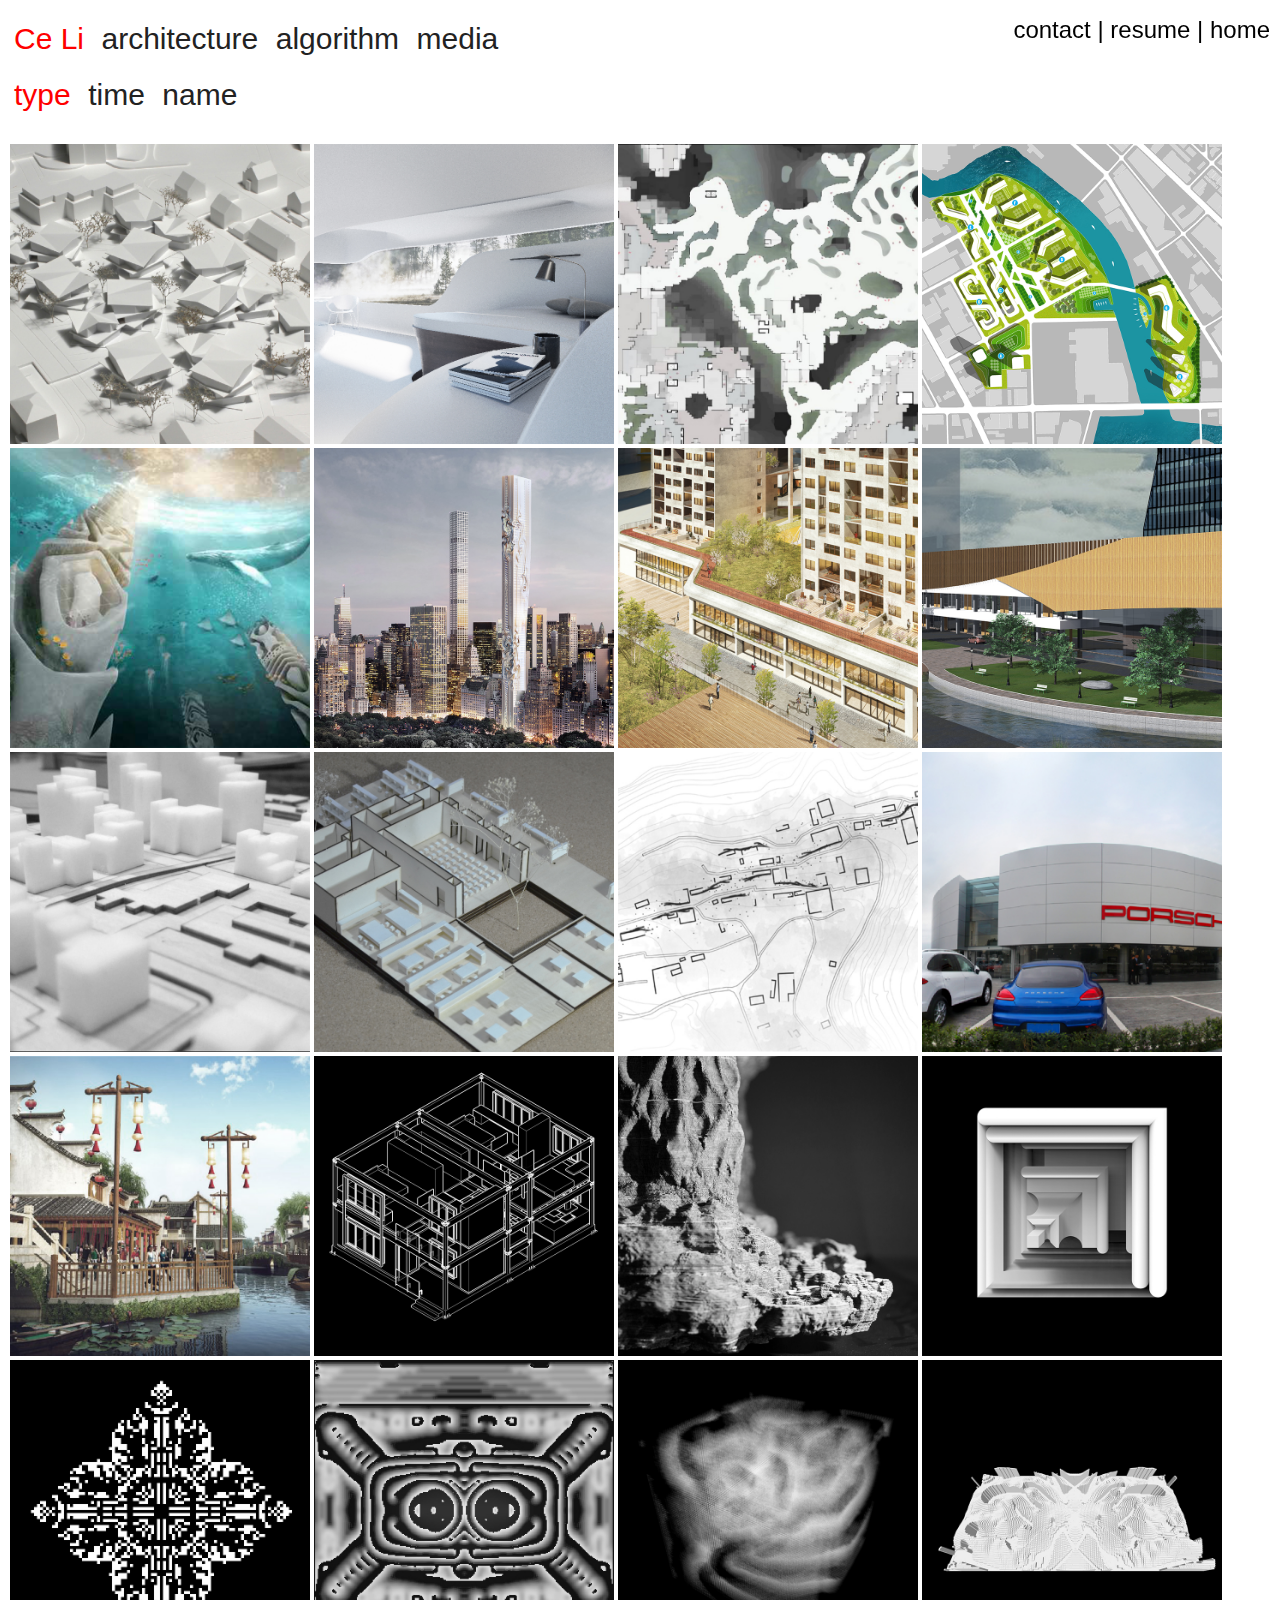
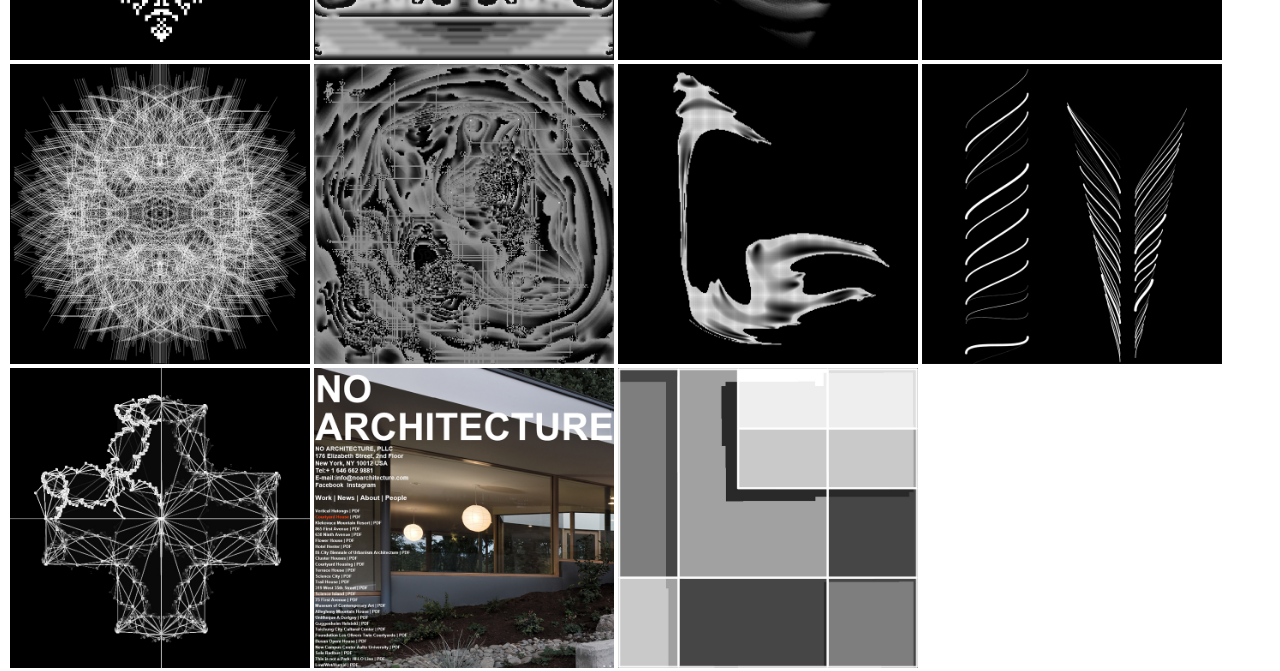
<file: index.html>
<!DOCTYPE html PUBLIC "-//W3C//DTD XHTML 1.0 Strict//EN" "http://www.w3.org/TR/xhtml1/DTD/xhtml1-strict.dtd">
<html xmlns="http://www.w3.org/1999/xhtml">
<head>
    <title>Ce Li</title>
	<meta charset="UTF-8">
	<link rel="stylesheet" type="text/css" href="css/indexstyle2.css">
	<script src="./jquery.js"></script>

	
	<style type="text/css">
	body{
	font-family: DengXian, Calibri, HelveticaLTStd-Roman, Helvetica, Arial, sans-serif;
	font-size: 1em;
	line-height: 1.1em;
	}
		a:link { color: #000000; }
		a:visited { color: #000000; }
		a:hover { color: #FF3A05; }
		a:active { color: #000000; }
		a { text-decoration: none; }
		.hand { cursor:pointer; }
		img{opacity:1;
		transition: opacity .4s;
		-moz-transition: opacity .4s; /* Firefox 4 */
        -webkit-transition: opacity .4s; /* Safari and Chrome */
        -o-transition: opacity .4s; /* Opera */
		}
		img:hover{opacity:0.2;}
	</style>
	
</head>
<body>
<div id="header"><a href="#contact-content" id="contact">contact</a><span> | </span><a href="./project/resume.pdf" id="resume" target="_blank">resume</a><span> | </span><a href=" ">home</a></div>
<h1 id="myname"></h1>

<div id="catalogue">


<div id="filters" class="button-group">  
  <button class="button is-checked" data-filter="*">Ce Li</button>
  <button class="button" data-filter=".architecture">architecture</button>
  <button class="button" data-filter=".algorithm">algorithm</button>
  <button class="button" data-filter=".media">media</button>
</div>

<div id="sorts" class="button-group">  
  <button class="button is-checked" data-sort-by="type">type</button>
  <button class="button" data-sort-by="time">time</button>
  <button class="button" data-sort-by="name">name</button>
</div>
</div>
<div class="grid">

  <div class="element-item architecture " data-category="architecture">
    <h3 class="name">Sonnenterrasse</h3>
	<p class="size">Architectural Design</p>
    <p class="type">Professional</p>
    <p class="time">2017</p>
    <img class="list-img" src="./project/arch/sonnenterrasse0.jpg"></img>
    </div>
	
  <div class="element-item architecture " data-category="architecture">
    <h3 class="name">Continous House</h3>
	<p class="size">Architectural Design</p>
    <p class="type">Academic</p>
    <p class="time">2017</p>
    <img class="list-img" src="./project/arch/robert0.jpg"></img>
    </div>

  <div class="element-item architecture " data-category="architecture">
    <h3 class="name">Raster Poche</h3>
	<p class="size">Computational Design</p>
    <p class="type">Academic</p>
    <p class="time">2017</p>
    <img class="list-img" src="./project/arch/athens0.jpg"></img>
    </div>
  
    <div class="element-item architecture" data-category="architecture">
    <h3 class="name">R.O.S.E</h3>
	<p class="size">Urban Design</p>
    <p class="type">Competition</p>
    <p class="time">2017</p>
    <img class="list-img" src="./project/arch/uli0.jpg"></img>
  </div>
  
    <div class="element-item architecture " data-category="architecture">
    <h3 class="name">Atlantis</h3>
	<p class="size">Computational Design</p>
    <p class="type">Competition</p>
    <p class="time">2017</p>
    <img class="list-img" src="./project/arch/atlantis0.jpg"></img>
  </div>
  
    <div class="element-item architecture " data-category="architecture">
    <h3 class="name">Plouto</h3>
	<p class="size">Skyscraper Design</p>
    <p class="type">Academic</p>
    <p class="time">2016</p>
    <img class="list-img" src="./project/arch/ny0.jpg"></img>
  </div>
  
    <div class="element-item architecture " data-category="architecture">
    <h3 class="name">Cloud City</h3>
	<p class="size">Residential Area Design</p>
    <p class="type">Academic</p>
    <p class="time">2015</p>
    <img class="list-img" src="./project/arch/cloud0.jpg"></img>
  </div>
  
    <div class="element-item architecture " data-category="architecture">
    <h3 class="name">Arc Hotel</h3>
	<p class="size">Hotel Design</p>
    <p class="type">Academic</p>
    <p class="time">2014</p>
    <img class="list-img" src="./project/arch/hotel0.jpg"></img>
  </div>
  
    <div class="element-item architecture " data-category="architecture">
    <h3 class="name">Wind City</h3>
	<p class="size">Computational Design</p>
    <p class="type">Academic</p>
    <p class="time">2016</p>
    <img class="list-img" src="./project/arch/wind0.jpg"></img>
  </div>

  
    <div class="element-item architecture " data-category="architecture">
    <h3 class="name">Center of Creator</h3>
	<p class="size">Student Center Design</p>
    <p class="type">Academic</p>
    <p class="time">2014</p>
    <img class="list-img" src="./project/arch/shatang0.jpg"></img>
  </div>
  
    <div class="element-item architecture " data-category="architecture">
    <h3 class="name">Death&amp;Rebirth</h3>
	<p class="size">Landscape Design</p>
    <p class="type">Competition</p>
    <p class="time">2016</p>
    <img class="list-img" src="./project/arch/liushui0.jpg"></img>
  </div>
  
    <div class="element-item architecture " data-category="architecture">
    <h3 class="name">Porsche Center</h3>
	<p class="size">Construction Drawing</p>
    <p class="type">Professional</p>
    <p class="time">2016</p>
    <img class="list-img" src="./project/arch/porsche0.jpg"></img>
  </div>
  
    <div class="element-item architecture " data-category="architecture">
    <h3 class="name">Yunhe Renjia</h3>
	<p class="size">Construction Drawing</p>
    <p class="type">Professional</p>
    <p class="time">2016</p>
    <img class="list-img" src="./project/arch/yunhe0.jpg"></img>
  </div>
  
    <div class="element-item architecture " data-category="architecture">
    <h3 class="name">Module Housing</h3>
	<p class="size">Tectonic Design</p>
    <p class="type">Academic</p>
    <p class="time">2016</p>
    <img class="list-img" src="./project/arch/graduate0.jpg"></img>
  </div>
  
    <div class="element-item algorithm " data-category="architecture">
    <h3 class="name">Simple Complexity</h3>
	<p class="size">Fabrication</p>
    <p class="type">Academic</p>
    <p class="time">2015</p>
    <img class="list-img" src="./project/code/subdivision0.jpg"></img>
  </div>
  
    <div class="element-item algorithm " data-category="architecture">
    <h3 class="name">Sacred Dimension</h3>
	<p class="size">Fabrication</p>
    <p class="type">Academic</p>
    <p class="time">2017</p>
    <img class="list-img" src="./project/code/difab0.jpg"></img>
  </div>
  
    <div class="element-item algorithm " data-category="architecture">
    <h3 class="name">Basic CA</h3>
	<p class="size">Application</p>
    <p class="type">Academic</p>
    <p class="time">2016</p>
    <img class="list-img" src="./project/code/ca0.jpg"></img>
  </div>
  
    <div class="element-item algorithm " data-category="architecture">
    <h3 class="name">Alien</h3>
	<p class="size">Application</p>
    <p class="type">Academic</p>
    <p class="time">2017</p>
    <img class="list-img" src="./project/code/redi0.jpg"></img>
  </div>
  
    <div class="element-item algorithm " data-category="architecture">
    <h3 class="name">Cloud</h3>
	<p class="size">Application</p>
    <p class="type">Academic</p>
    <p class="time">2015</p>
    <img class="list-img" src="./project/code/cloud0.jpg"></img>
  </div>
  
    <div class="element-item algorithm " data-category="architecture">
    <h3 class="name">Wave</h3>
	<p class="size">Application</p>
    <p class="type">Academic</p>
    <p class="time">2015</p>
    <img class="list-img" src="./project/code/wave0.jpg"></img>
  </div>
  
    <div class="element-item algorithm " data-category="architecture">
    <h3 class="name">Tree Eye</h3>
	<p class="size">Application</p>
    <p class="type">Academic</p>
    <p class="time">2014</p>
    <img class="list-img" src="./project/code/l-system0.jpg"></img>
  </div>
  
    <div class="element-item algorithm " data-category="architecture">
    <h3 class="name">Chimera</h3>
	<p class="size">Application</p>
    <p class="type">Academic</p>
    <p class="time">2014</p>
    <img class="list-img" src="./project/code/chimera0.jpg"></img>
  </div>
  
  
    <div class="element-item algorithm " data-category="architecture">
    <h3 class="name">Free Mandebrot</h3>
	<p class="size">Application</p>
    <p class="type">Academic</p>
    <p class="time">2017</p>
    <img class="list-img" src="./project/code/mande0.jpg"></img>
  </div>
  
    <div class="element-item algorithm " data-category="architecture">
    <h3 class="name">Rhythm Collar</h3>
	<p class="size">Application</p>
    <p class="type">Academic</p>
    <p class="time">2017</p>
    <img class="list-img" src="./project/code/collar0.jpg"></img>
  </div>
  
    <div class="element-item algorithm " data-category="architecture">
    <h3 class="name">Sub-cross</h3>
	<p class="size">Application</p>
    <p class="type">Academic</p>
    <p class="time">2017</p>
    <img class="list-img" src="./project/code/cross0.jpg"></img>
  </div>

    <div class="element-item media " data-category="architecture">
    <h3 class="name">NOA Official Site</h3>
	<p class="size">Web Design</p>
    <p class="type">Professional</p>
	<p class="time">2017</p>
	<a href="http://noarchitecture.com/" class="list-link" target="_blank">
    <img class="list-img" src="./project/media/noa0.jpg"></img></a>
  </div>
  
    <div class="element-item media " data-category="architecture">
    <h3 class="name">Wensi Design</h3>
	<p class="size">Online Platform</p>
    <p class="type">Professional</p>
	<p class="time">2016</p>
	<a href="./project/media/licedesignqr.jpg" class="list-link" target="_blank">
    <img class="list-img" src="./project/media/licedesign0.jpg"></img></a>
  </div>
  
</div>

	<script src="./isotope.pkgd.js"></script>
	<script src="./celiiso.js"></script>
</body>
</html>
</file>
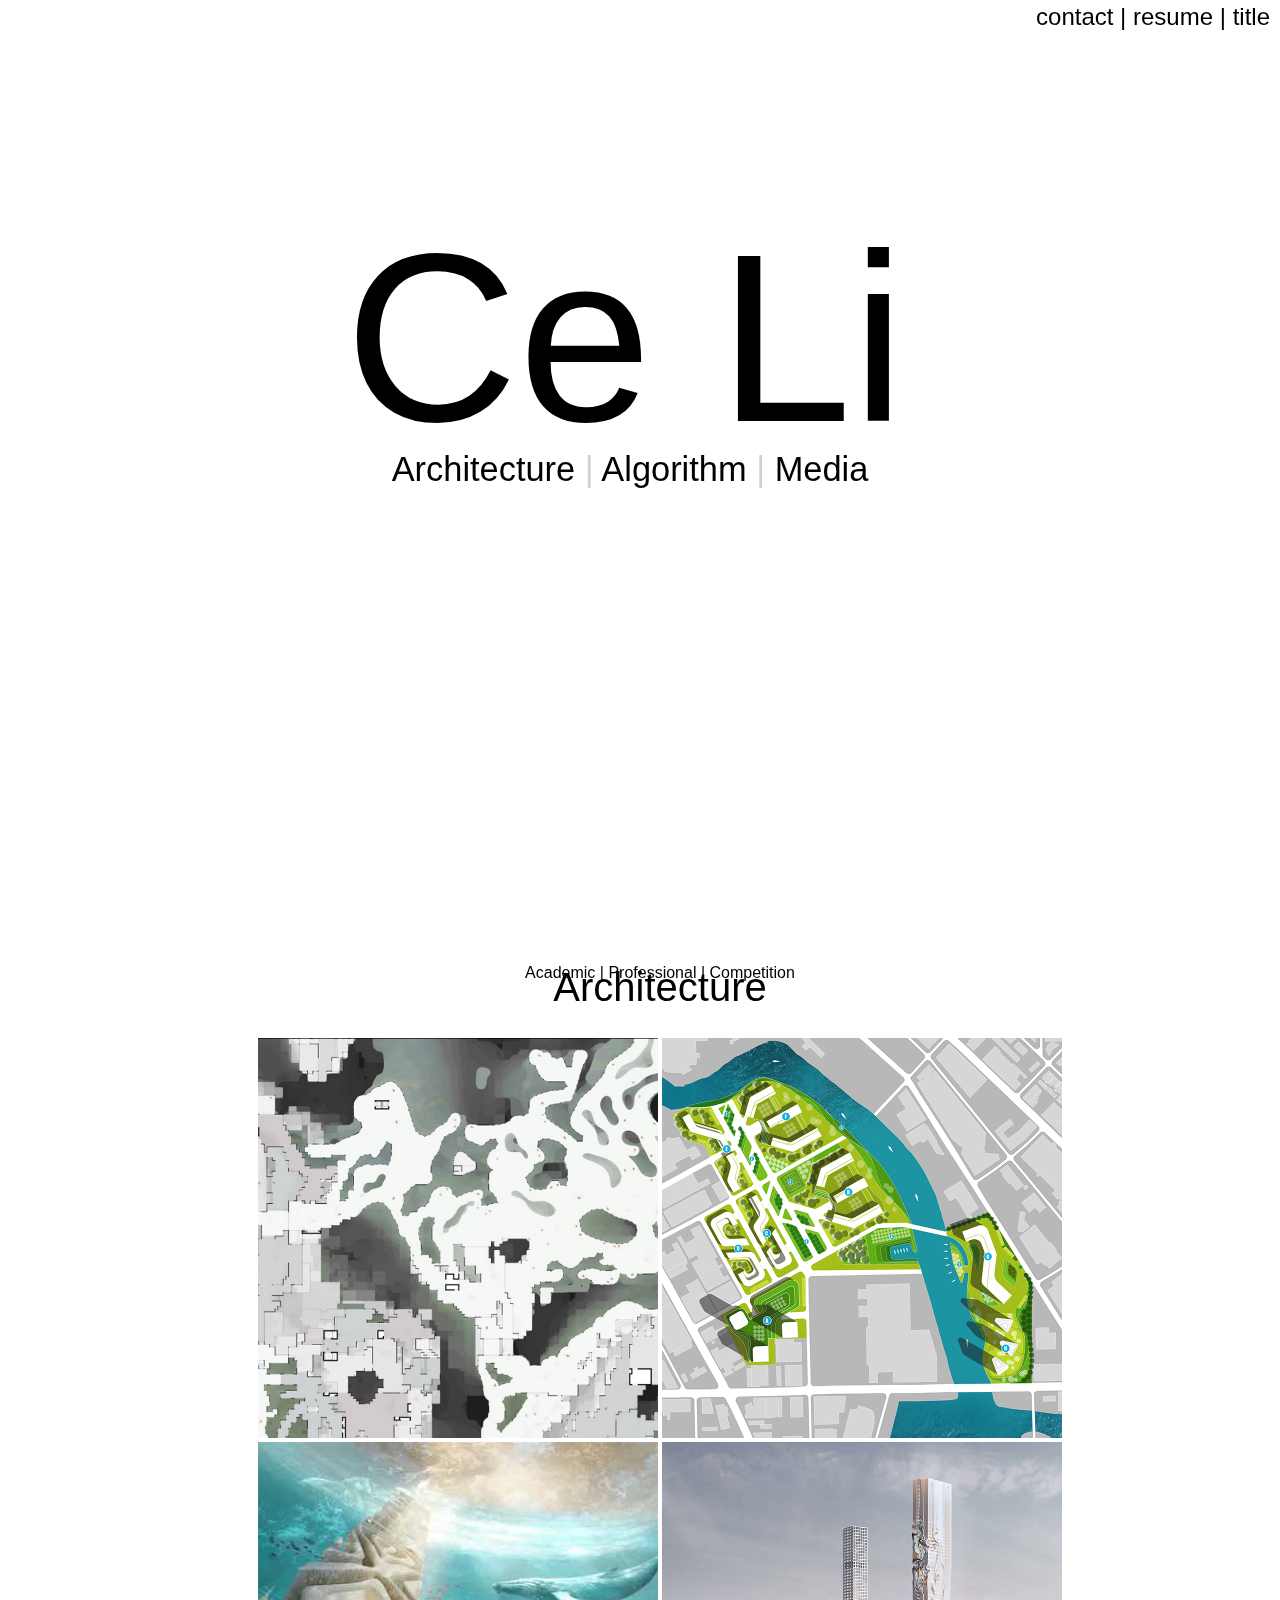
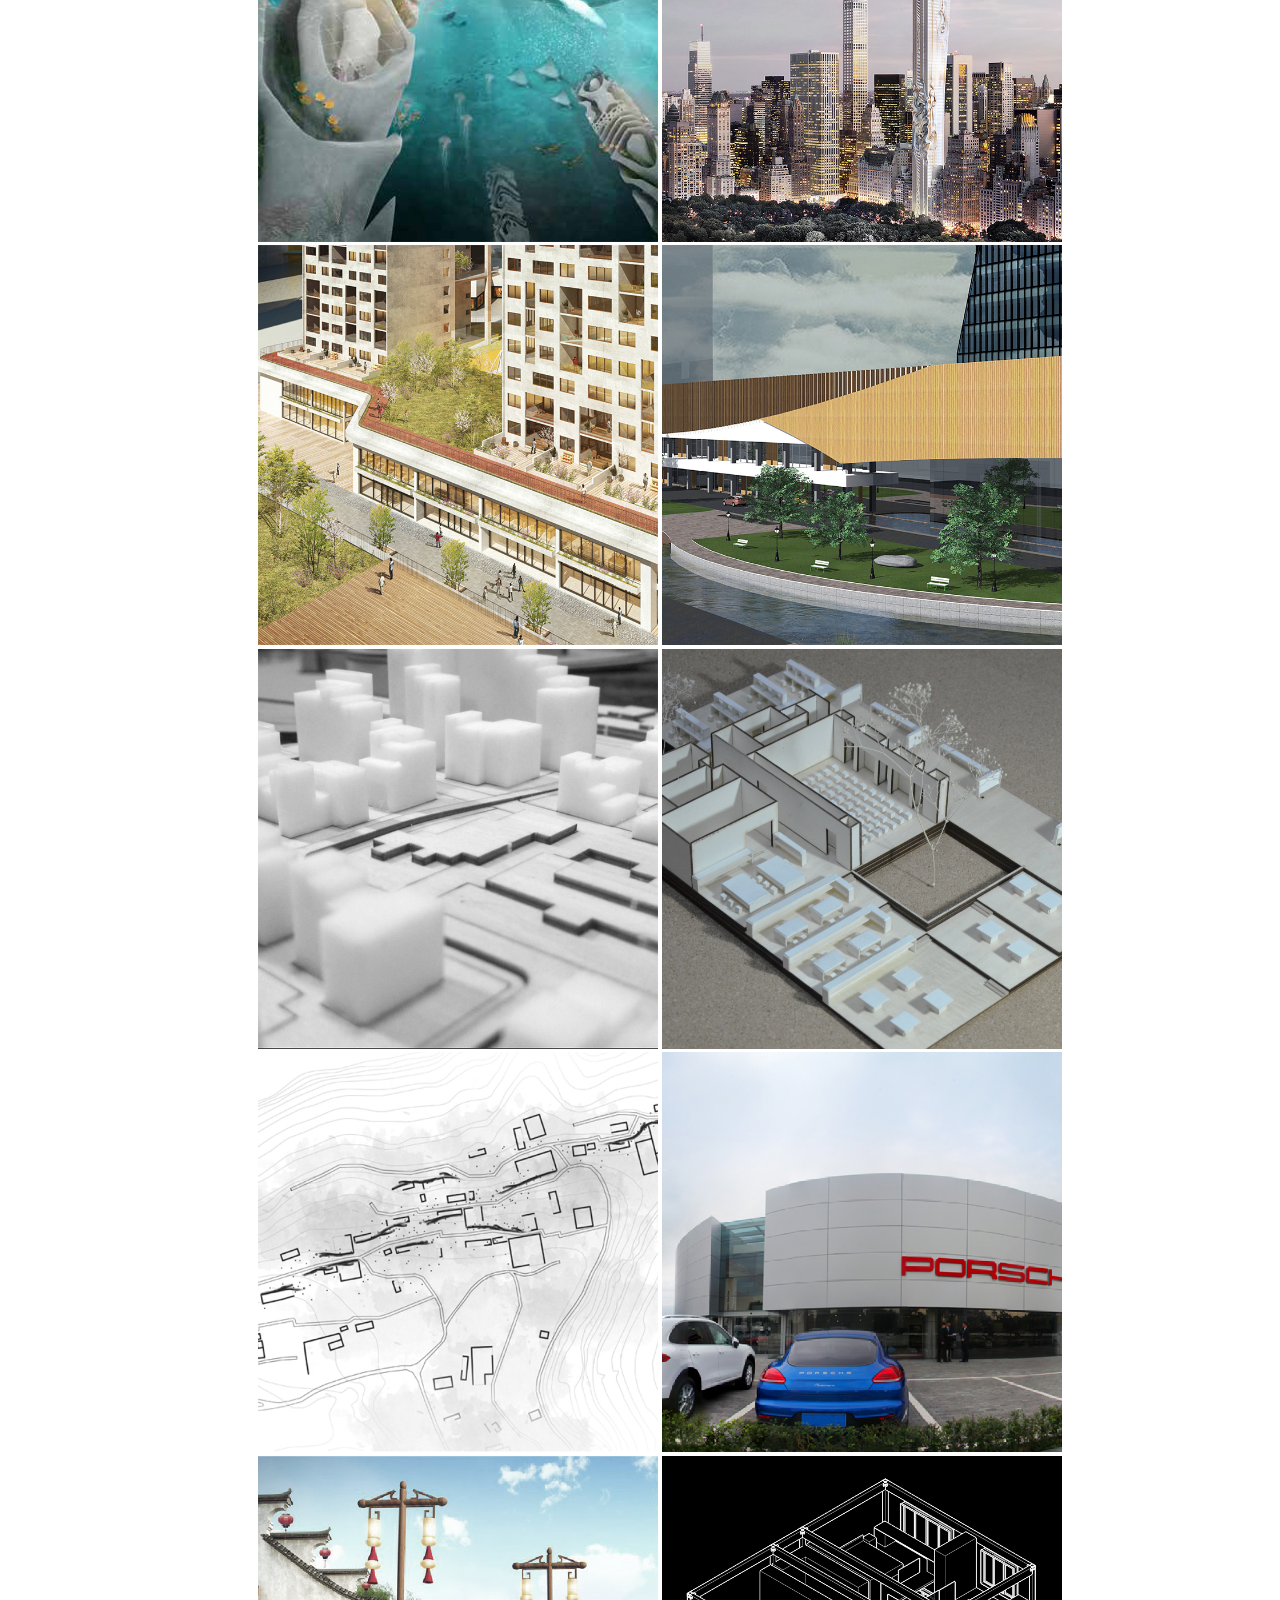
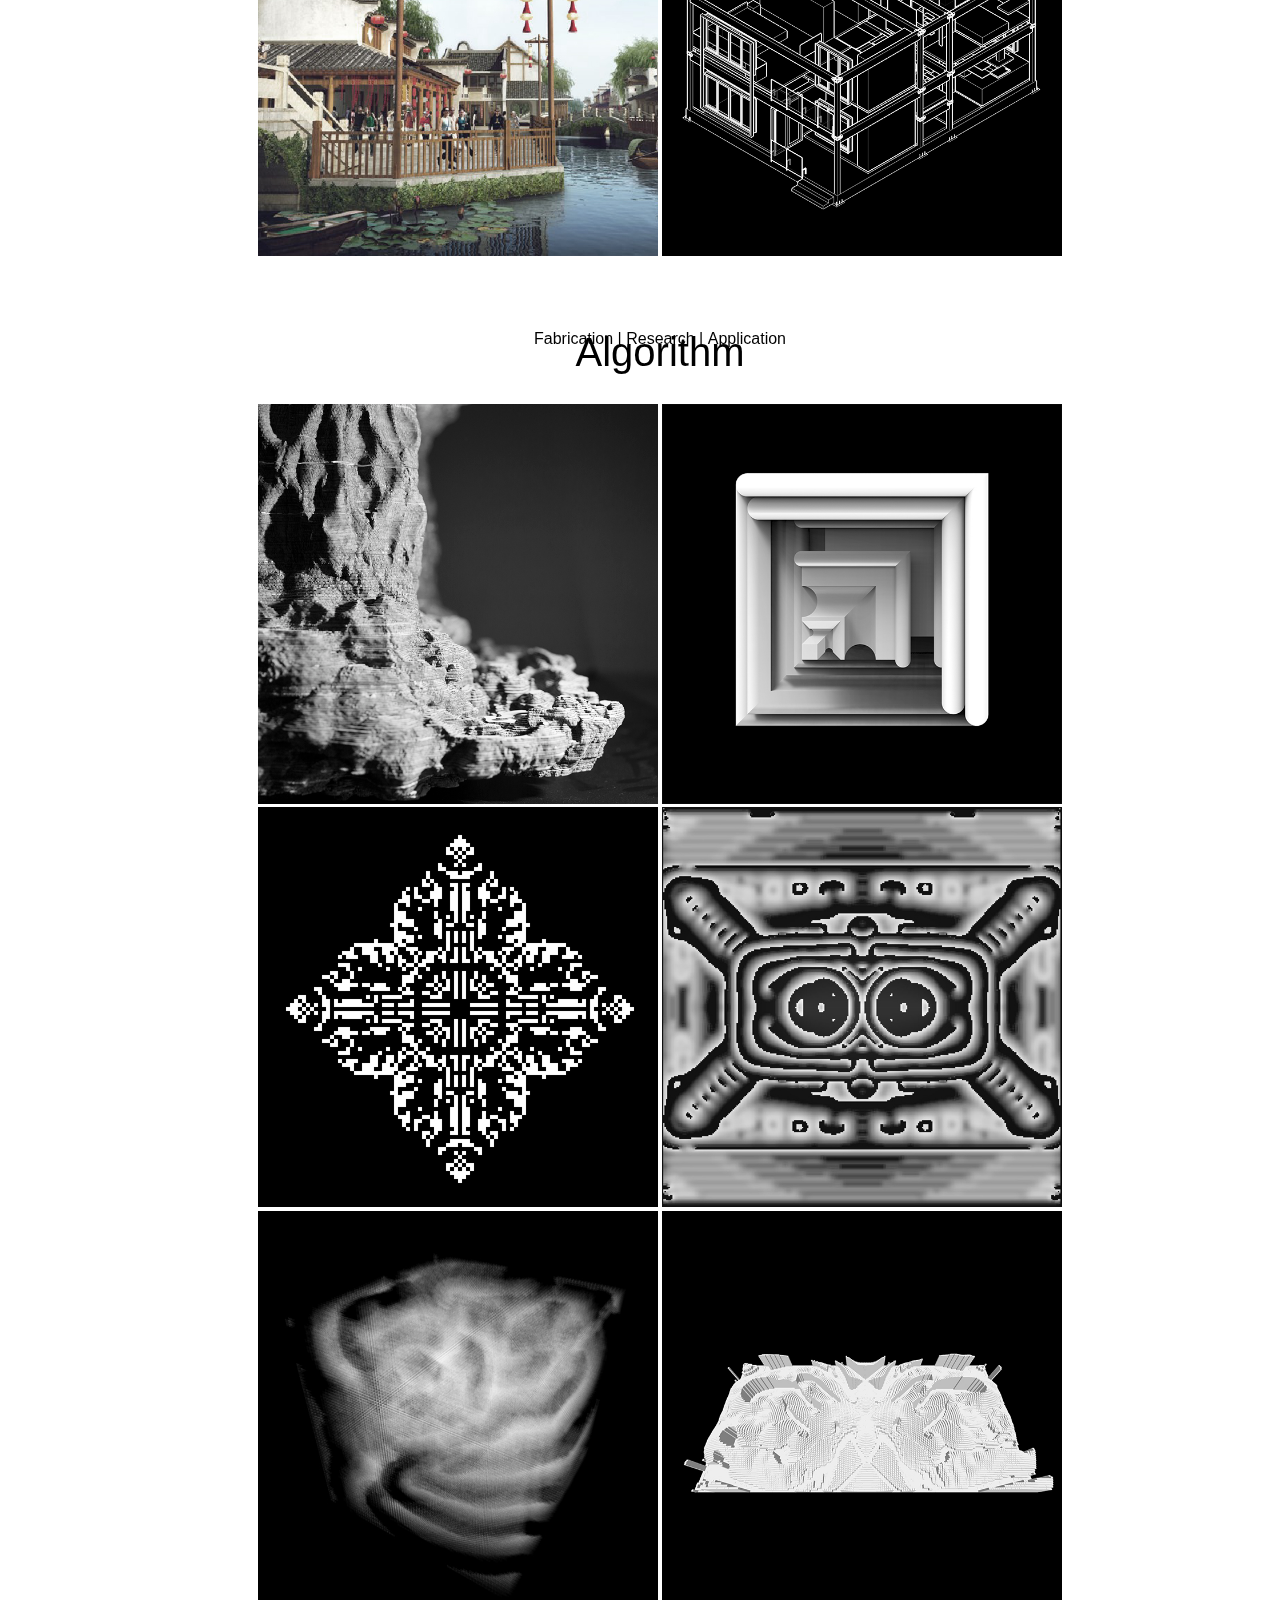
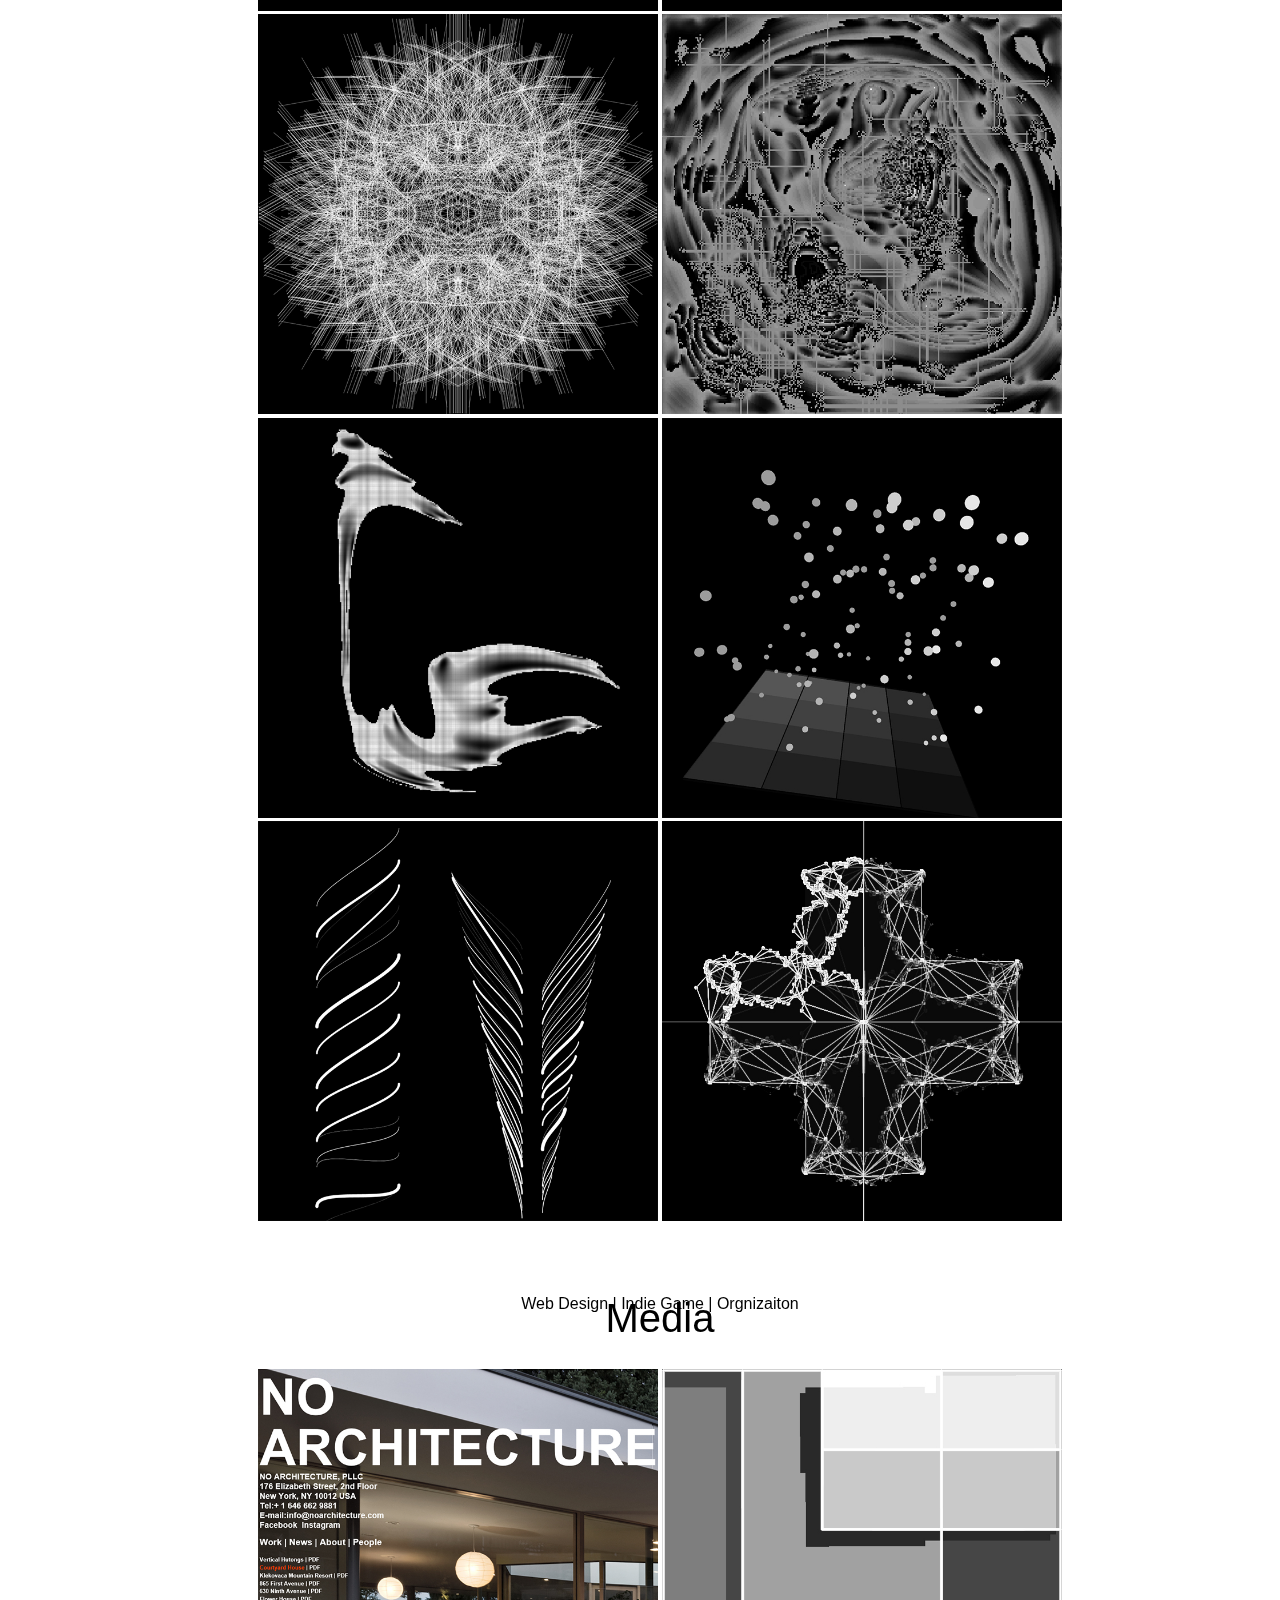
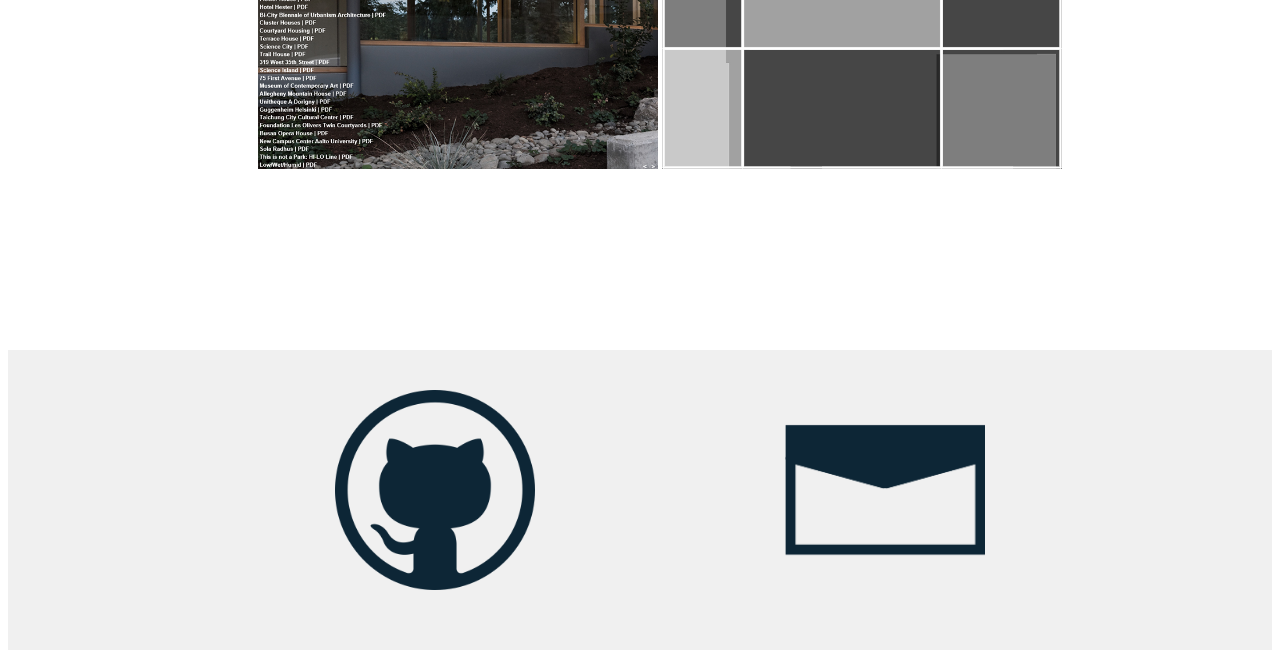
<file: index0.html>
<!DOCTYPE html PUBLIC "-//W3C//DTD XHTML 1.0 Strict//EN" "http://www.w3.org/TR/xhtml1/DTD/xhtml1-strict.dtd">
<html xmlns="http://www.w3.org/1999/xhtml">
<head>
    <title>Ce Li</title>
	<meta charset="UTF-8">
	<link rel="stylesheet" type="text/css" href="css/indexstyle.css">
	<script src="./jquery.js"></script>
	<script src="./jquery.quicksand.js"></script>
	<script src="./jquery.easing.1.3.js"></script>
	<script src="./celi.js"></script>
	
		<style type="text/css">
	body{
	font-family: DengXian, Calibri, HelveticaLTStd-Roman, Helvetica, Arial, sans-serif;
	font-size: 1em;
	line-height: 1.1em;
	}
		a:link { color: #000000; }
		a:visited { color: #000000; }
		a:hover { color: #FF3A05; }
		a:active { color: #000000; }
		a { text-decoration: none; }
		.hand { cursor:pointer; }
		img{opacity:1;
		transition: opacity .4s;
		-moz-transition: opacity .4s; /* Firefox 4 */
        -webkit-transition: opacity .4s; /* Safari and Chrome */
        -o-transition: opacity .4s; /* Opera */
		}
		img:hover{opacity:0.2;}
	</style>
	
</head>
<body>
<div id="header"><a href="#contact-content" id="contact">contact</a><span> | </span><a href="./project/resume.pdf" id="resume" target="_blank">resume</a><span> | </span><a href=" ">title</a></div>


<center>
    
	<div id="yi-header" ><a href=" " id="name">Ce Li</a></div>

	<div id="menus">
	<ul id="yi-menu" >
	<li><a href="#arch-nav" id="arch">Architecture</a> |</li><li><a href="#code-nav" id="code"> Algorithm</a> |</li><li><a href="#media-nav" id="media"> Media </a></li>
	</ul>
	</div>
	
	<div id="intropara">
	<p class="intro" id="name">Welcome to my website!<br/><br/>I'm Ce Li, an architect but also practices in algorithm-aided design and media. You can see descriptions of each role by moving mouse on sub-titles and view projects by simple clicking!</p>
	<p class="intro" id="arch">I am an architect. <br/><br/>Currently, I am studying at UPenn, School of Design in MSD-AAD(former M.Arch2) program. I got my B.Arch degree from Southeast University in China. Experienced various internship both in the US and in China. I am now seeking a more challenging work chance.</p>
	<p class="intro" id="code">I am a programmer. <br/><br/>I am interested in algorithms-aided design. I led several award-winning independent study projects about how to use algorithm to evolve the process of traditional design.</p>
	<p class="intro" id="media">I am a media practitioner. <br/><br/>Using skills learned in TBIM(Time based and interactive media) certificate program at Upenn, I am now leading a design team practices in web design, indie game development and online academic platform.</p>
	</div>
	
	<section class="detail" id="archdetail">
	
	<ul id="arch-nav">
	<br/>
	<li class="detail-title cur" id="archall"><a href=" " onclick="return false">Architecture</a></li>
	<br/>
	<li class="detail-subtitle" id="archac"><a href=" " onclick="return false">Academic</a></li><span> | </span>
	<li class="detail-subtitle" id="archpr"><a href=" " onclick="return false">Professional</a></li><span> | </span>
	<li class="detail-subtitle" id="archco"><a href=" " onclick="return false">Competition</a></li>
	</ul>

	<ul id="arch-content" class="image-grid">
	
	<li class="list-obj archac" id="arch-a"><a href=" " class="list-link">
	<span class="list-des" id="arch-a">Raster Poche<br/>Computational Design<br />Academic<br />2017</span>
	<img class="list-img" src="./project/arch/athens0.jpg" id="arch-a"></a>
	</li>
	<li class="list-obj archco" id="arch-b"><a href=" " class="list-link">
	<span class="list-des" id="arch-b">R.O.S.E<br/>Urban Design<br />Competition<br />2017</span>
	<img class="list-img" src="./project/arch/uli0.jpg" id="arch-b"></a>
	</li>
	<li class="list-obj archco" id="arch-h"><a href=" " class="list-link">
	<span class="list-des" id="b">Atlantis<br/>Computational Design<br />Competition<br />2017</span>
	<img class="list-img" src="./project/arch/atlantis0.jpg" id="arch-h"></a>
	</li>
	<li class="list-obj archac" id="arch-c"><a href=" " class="list-link">
	<span class="list-des" id="c">Plouto<br/>Skyscraper Design<br />Academic<br />2016</span>
	<img class="list-img" src="./project/arch/ny0.jpg" id="arch-c"></a>
	</li>
	<li class="list-obj archac" id="arch-f"><a href=" " class="list-link">
	<span class="list-des" id="c">Cloud City<br/>Residential Area Design<br />Academic<br />2015</span>
	<img class="list-img" src="./project/arch/cloud0.jpg" id="arch-f"></a>
	</li>
	<li class="list-obj archac" id="arch-i"><a href=" " class="list-link">
	<span class="list-des" id="c">Arc Hotel<br/>Hotel Design<br />Academic<br />2014</span>
	<img class="list-img" src="./project/arch/hotel0.jpg" id="arch-i"></a>
	</li>
	<li class="list-obj archac" id="arch-e"><a href=" " class="list-link">
	<span class="list-des" id="c">Wind City<br/>Urban Design<br />Academic<br />2015</span>
	<img class="list-img" src="./project/arch/wind0.jpg" id="arch-e"></a>
	</li>
	<li class="list-obj archac" id="arch-g"><a href=" " class="list-link">
	<span class="list-des" id="c">Center of Creator<br/>Student Center Design<br />Academic<br />2014</span>
	<img class="list-img" src="./project/arch/shatang0.jpg" id="arch-g"></a>
	</li>
	<li class="list-obj archco" id="arch-d"><a href=" " class="list-link">
	<span class="list-des" id="d">Death&amp;Rebirth<br/>Landscape Design<br />Competition<br />2016</span>
	<img class="list-img" src="./project/arch/liushui0.jpg" id="arch-d"></a>
	</li>
	<li class="list-obj archpr" id="arch-j"><a href=" " class="list-link">
	<span class="list-des" id="d">Porsche Center<br/>Construction Drawing<br />Professional<br />2016</span>
	<img class="list-img" src="./project/arch/porsche0.jpg" id="arch-j"></a>
	</li>
	<li class="list-obj archpr" id="arch-k"><a href=" " class="list-link">
	<span class="list-des" id="d">Yunhe Renjia<br/>Construction Drawing<br />Professional<br />2016</span>
	<img class="list-img" src="./project/arch/yunhe0.jpg" id="arch-k"></a>
	</li>
	<li class="list-obj archac" id="arch-l"><a href=" " class="list-link">
	<span class="list-des" id="d">Module Housing<br/>Architectural Design<br />Academic<br />2016</span>
	<img class="list-img" src="./project/arch/graduate0.jpg" id="arch-l"></a>
	</li>
	
	</ul>

	</section>
	
	<br /><br />
	
	<section class="detail" id="codedetail">
	<ul id="code-nav">
	<br/>
	<li class="detail-title cur" id="codeall"><a href=" " onclick="return false">Algorithm</a></li>
	<br/>
	<li class="detail-subtitle" id="codefa"><a href=" " onclick="return false">Fabrication</a></li><span> | </span>
	<li class="detail-subtitle" id="codere"><a href=" " onclick="return false">Research</a></li><span> | </span>
	<li class="detail-subtitle" id="codeap"><a href=" " onclick="return false">Application</a></li>
	</ul>
	
	<ul id="code-content" class="image-grid">
	
	<li class="list-obj codefa" id="code-a"><a href=" " class="list-link">
	<span class="list-des" id="code-a">Simple Comlexity<br/>Layer Stack<br />Fabrication<br />2015</span>
	<img class="list-img" src="./project/code/subdivision0.jpg" id="code-a"></a>
	</li>
	<li class="list-obj codefa" id="code-b"><a href=" " class="list-link">
	<span class="list-des" id="b">Sacred Dimension<br/>Dimension Translation<br />Fabrication<br />2017</span>
	<img class="list-img" src="./project/code/difab0.jpg" id="code-b">
	</a></li>
	<li class="list-obj codeap" id="code-c"><a href=" " class="list-link">
	<span class="list-des" id="c">Basic CA<br/>2D Cellular Automata<br />Application<br />2016</span>
	<img class="list-img" src="./project/code/ca0.jpg" id="code-c">
	</a></li>
	<li class="list-obj codere" id="code-d"><a href=" " class="list-link">
	<span class="list-des" id="d">Alien<br/>Annealing<br />Research<br />2017</span>
	<img class="list-img" src="./project/code/redi0.jpg" id="code-d">
	</a></li>
	<li class="list-obj codere" id="code-e"><a href=" " class="list-link">
	<span class="list-des" id="c">Cloud<br/>3D Cellular Automata<br />Research<br />2015</span>
	<img class="list-img" src="./project/code/cloud0.jpg" id="code-e">
	</a></li>
	<li class="list-obj codere" id="code-f"><a href=" " class="list-link">
	<span class="list-des" id="c">Wave<br/>Reaction-Diffusion<br />Research<br />2015</span>
	<img class="list-img" src="./project/code/wave0.jpg" id="code-f">
	</a></li>
	<li class="list-obj codere" id="code-g"><a href=" " class="list-link">
	<span class="list-des" id="c">Tree Eye<br/>L-system<br />Research<br />2014</span>
	<img class="list-img" src="./project/code/l-system0.jpg" id="code-g">
	</a></li>
	<li class="list-obj codere" id="code-h"><a href=" " class="list-link">
	<span class="list-des" id="c">Chimera<br/>Mix Algorithm<br />Research<br />2017</span>
	<img class="list-img" src="./project/code/chimera0.jpg" id="code-h">
	</a></li>
	<li class="list-obj codere" id="code-i"><a href=" " class="list-link">
	<span class="list-des" id="d">Free Mandebrot<br/>Mandebrot Reseach<br />Research<br />2017</span>
	<img class="list-img" src="./project/code/mande0.jpg" id="code-i">
	</a></li>
	<li class="list-obj codeap" id="code-j"><a href=" " class="list-link">
	<span class="list-des" id="c">Music Balls<br/>Data Visualization<br />Application<br />2017</span>
	<img class="list-img" src="./project/code/ball0.jpg" id="code-j">
	</a></li>
	<li class="list-obj codefa" id="code-k"><a href=" " class="list-link">
	<span class="list-des" id="c">Rhythm Collar<br/>Data Visualization<br />Application<br />2017</span>
	<img class="list-img" src="./project/code/collar0.jpg" id="code-k">
	</a></li>
	<li class="list-obj codere" id="code-l"><a href=" " class="list-link">
	<span class="list-des" id="c">Sub-cross<br/>Subdivision Algorithm<br />Research<br />2017</span>
	<img class="list-img" src="./project/code/cross0.jpg" id="code-l">
	</a></li>
	
	</ul>
	</section>
	
	<br /><br />
	
	<section class="detail" id="mediadetail">

	<ul id="media-nav">
	<br/>
	<li class="detail-title cur" id="mediaall"><a href=" " onclick="return false">Media</a></li>
	<br/>
	<li class="detail-subtitle" id="mediaweb"><a href=" " onclick="return false">Web Design</a></li><span> | </span>
	<li class="detail-subtitle" id="mediagame"><a href=" " onclick="return false">Indie Game</a></li><span> | </span>
	<li class="detail-subtitle" id="mediaorg"><a href=" " onclick="return false">Orgnizaiton</a></li>
	</ul>

	<ul id="media-content" class="image-grid">
	<li class="list-obj mediaweb" id="media-a"><a href="http://noarchitecture.com/" class="list-link" target="_blank">
	<span class="list-des" id="a">NOA Official Webite<br/>Web Design<br />Commission<br />2017</span>
	<img class="list-img" src="./project/media/noa0.jpg" id="media-a">
	</a></li>
	
	<li class="list-obj mediaorg" id="media-b"><a href="./project/media/licedesignqr.jpg" class="list-link" target="_blank">
	<span class="list-des" id="b">Wensi Design<br/>Online Platform<br />Editor in Chief<br />2016 - now</span>
	<img class="list-img" src="./project/media/licedesign0.jpg" id="media-b">
	</a></li>
	</ul>
	
	</section>
	
	<br/><br/>
	

	<section class="detail" id="contact">

	<ul id="contact-content" class="image-grid">
	
	<li class="list-obj contactgit" id="contact-a"><a href="https://github.com/cgjohnsonli" class="list-linkc" target="_blank">
	<img class="list-img" src="./project/contact/github.png" id="contact-a">
	</a></li>
	
	<li class="list-obj contactmail" id="contact-b"><a href="mailto:marchlice@outlook.com" class="list-linkc" target="_blank">
	<img class="list-img" src="./project/contact/mail.png" id="contact-b">
	</a></li>
	</ul>
	</section>
	
</center>
</body>
</html>
</file>
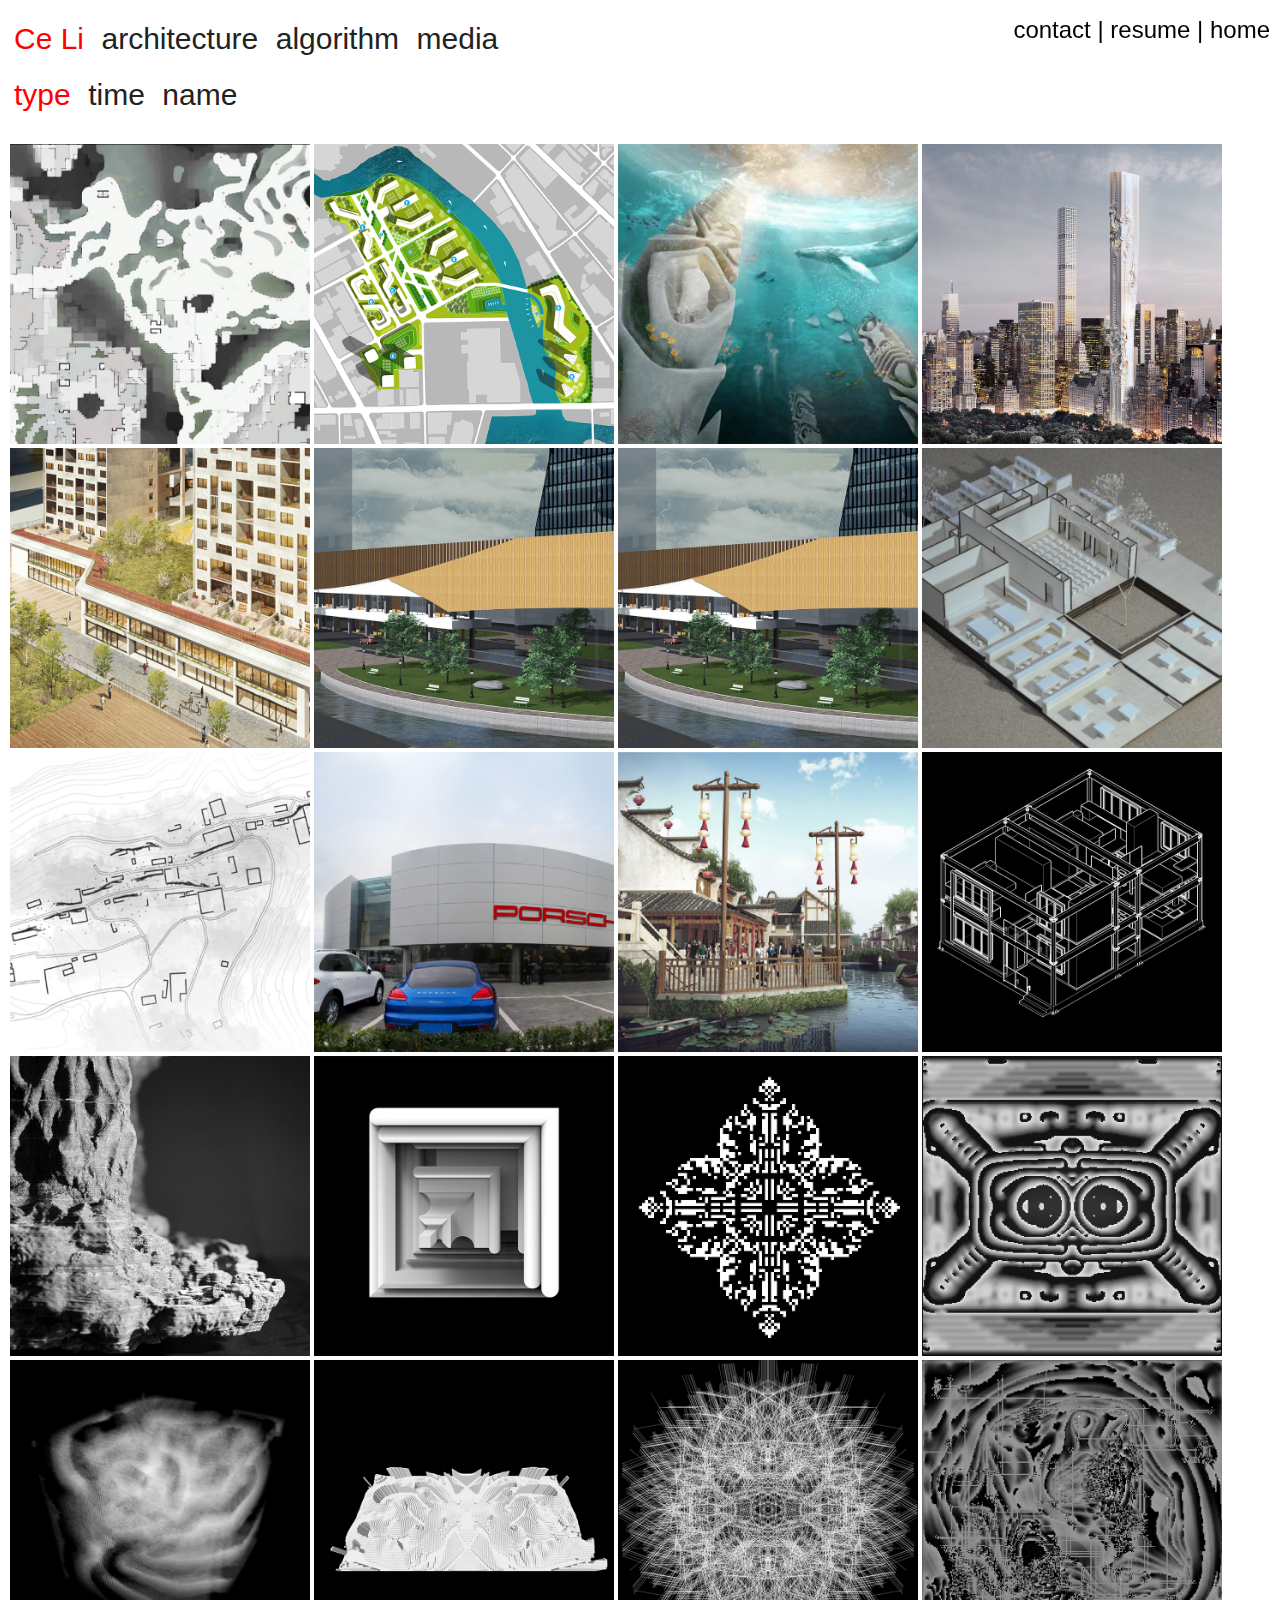
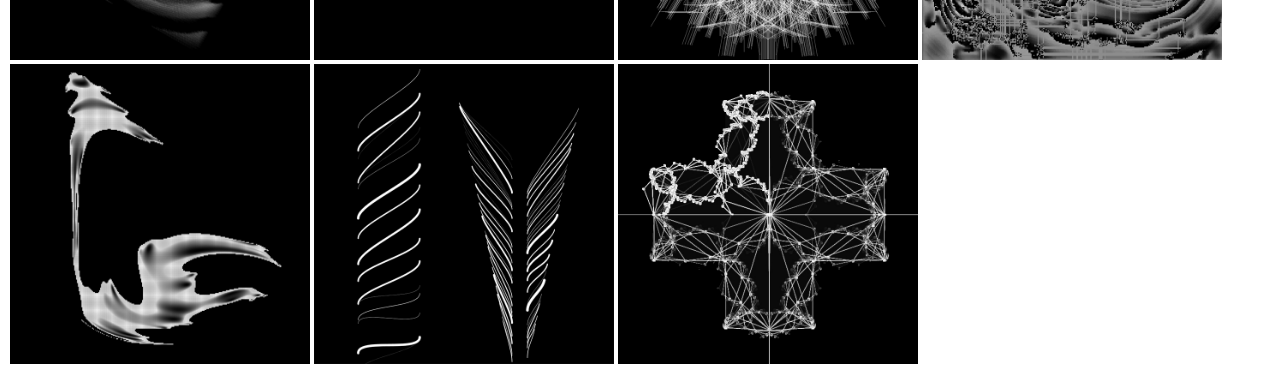
<file: index2.html>
<!DOCTYPE html PUBLIC "-//W3C//DTD XHTML 1.0 Strict//EN" "http://www.w3.org/TR/xhtml1/DTD/xhtml1-strict.dtd">
<html xmlns="http://www.w3.org/1999/xhtml">
<head>
    <title>Ce Li</title>
	<meta charset="UTF-8">
	<link rel="stylesheet" type="text/css" href="css/indexstyle2.css">
	<script src="./jquery.js"></script>

	
	<style type="text/css">
	body{
	font-family: DengXian, Calibri, HelveticaLTStd-Roman, Helvetica, Arial, sans-serif;
	font-size: 1em;
	line-height: 1.1em;
	}
		a:link { color: #000000; }
		a:visited { color: #000000; }
		a:hover { color: #FF3A05; }
		a:active { color: #000000; }
		a { text-decoration: none; }
		.hand { cursor:pointer; }
		img{opacity:1;
		transition: opacity .4s;
		-moz-transition: opacity .4s; /* Firefox 4 */
        -webkit-transition: opacity .4s; /* Safari and Chrome */
        -o-transition: opacity .4s; /* Opera */
		}
		img:hover{opacity:0.2;}
	</style>
	
</head>
<body>
<div id="header"><a href="#contact-content" id="contact">contact</a><span> | </span><a href="./project/resume.pdf" id="resume" target="_blank">resume</a><span> | </span><a href=" ">home</a></div>
<h1 id="myname"></h1>

<div id="catalogue">

<div id="filters" class="button-group">  
  <button class="button is-checked" data-filter="*">Ce Li</button>
  <button class="button" data-filter=".architecture">architecture</button>
  <button class="button" data-filter=".algorithm">algorithm</button>
  <button class="button" data-filter=".media">media</button>
</div>

<div id="sorts" class="button-group">  
  <button class="button is-checked" data-sort-by="type">type</button>
  <button class="button" data-sort-by="time">time</button>
  <button class="button" data-sort-by="name">name</button>
</div>
</div>
<div class="grid">

  <div class="element-item architecture " data-category="architecture">
    <h3 class="name">Raster Poche</h3>
	<p class="size">Computational Design</p>
    <p class="type">Academic</p>
    <p class="time">2017</p>
    <img class="list-img" src="./project/arch/athens0.jpg"></img>
    </div>
  
    <div class="element-item architecture" data-category="architecture">
    <h3 class="name">R.O.S.E</h3>
	<p class="size">Urban Design</p>
    <p class="type">Competition</p>
    <p class="time">2017</p>
    <img class="list-img" src="./project/arch/uli0.jpg"></img>
  </div>
  
    <div class="element-item architecture " data-category="architecture">
    <h3 class="name">Atlantis</h3>
	<p class="size">Computational Design</p>
    <p class="type">Competition</p>
    <p class="time">2017</p>
    <img class="list-img" src="./project/arch/atlantis0.jpg"></img>
  </div>
  
    <div class="element-item architecture " data-category="architecture">
    <h3 class="name">Plouto</h3>
	<p class="size">Skyscraper Design</p>
    <p class="type">Academic</p>
    <p class="time">2016</p>
    <img class="list-img" src="./project/arch/ny0.jpg"></img>
  </div>
  
    <div class="element-item architecture " data-category="architecture">
    <h3 class="name">Cloud City</h3>
	<p class="size">Residential Area Design</p>
    <p class="type">Academic</p>
    <p class="time">2015</p>
    <img class="list-img" src="./project/arch/cloud0.jpg"></img>
  </div>
  
    <div class="element-item architecture " data-category="architecture">
    <h3 class="name">Arc Hotel</h3>
	<p class="size">Hotel Design</p>
    <p class="type">Academic</p>
    <p class="time">2014</p>
    <img class="list-img" src="./project/arch/hotel0.jpg"></img>
  </div>
  
    <div class="element-item architecture " data-category="architecture">
    <h3 class="name">Wind City</h3>
	<p class="size">Computational Design</p>
    <p class="type">Academic</p>
    <p class="time">2015</p>
    <img class="list-img" src="./project/arch/hotel0.jpg"></img>
  </div>
  
    <div class="element-item architecture " data-category="architecture">
    <h3 class="name">Center of Creator</h3>
	<p class="size">Student Center Design</p>
    <p class="type">Academic</p>
    <p class="time">2014</p>
    <img class="list-img" src="./project/arch/shatang0.jpg"></img>
  </div>
  
    <div class="element-item architecture " data-category="architecture">
    <h3 class="name">Death&amp;Rebirth</h3>
	<p class="size">Landscape Design</p>
    <p class="type">Competition</p>
    <p class="time">2016</p>
    <img class="list-img" src="./project/arch/liushui0.jpg"></img>
  </div>
  
    <div class="element-item architecture " data-category="architecture">
    <h3 class="name">Porsche Center</h3>
	<p class="size">Construction Drawing</p>
    <p class="type">Professional</p>
    <p class="time">2016</p>
    <img class="list-img" src="./project/arch/porsche0.jpg"></img>
  </div>
  
    <div class="element-item architecture " data-category="architecture">
    <h3 class="name">Yunhe Renjia</h3>
	<p class="size">Construction Drawing</p>
    <p class="type">Professional</p>
    <p class="time">2016</p>
    <img class="list-img" src="./project/arch/yunhe0.jpg"></img>
  </div>
  
    <div class="element-item architecture " data-category="architecture">
    <h3 class="name">Module Housing</h3>
	<p class="size">Tectonic Design</p>
    <p class="type">Academic</p>
    <p class="time">2016</p>
    <img class="list-img" src="./project/arch/graduate0.jpg"></img>
  </div>
  
    <div class="element-item algorithm " data-category="architecture">
    <h3 class="name">Simple Complexity</h3>
	<p class="size">Fabrication</p>
    <p class="type">Academic</p>
    <p class="time">2015</p>
    <img class="list-img" src="./project/code/subdivision0.jpg"></img>
  </div>
  
    <div class="element-item algorithm " data-category="architecture">
    <h3 class="name">Sacred Dimension</h3>
	<p class="size">Fabrication</p>
    <p class="type">Academic</p>
    <p class="time">2017</p>
    <img class="list-img" src="./project/code/difab0.jpg"></img>
  </div>
  
    <div class="element-item algorithm " data-category="architecture">
    <h3 class="name">Basic CA</h3>
	<p class="size">Application</p>
    <p class="type">Academic</p>
    <p class="time">2016</p>
    <img class="list-img" src="./project/code/ca0.jpg"></img>
  </div>
  
    <div class="element-item algorithm " data-category="architecture">
    <h3 class="name">Alien</h3>
	<p class="size">Application</p>
    <p class="type">Academic</p>
    <p class="time">2017</p>
    <img class="list-img" src="./project/code/redi0.jpg"></img>
  </div>
  
    <div class="element-item algorithm " data-category="architecture">
    <h3 class="name">Cloud</h3>
	<p class="size">Application</p>
    <p class="type">Academic</p>
    <p class="time">2015</p>
    <img class="list-img" src="./project/code/cloud0.jpg"></img>
  </div>
  
    <div class="element-item algorithm " data-category="architecture">
    <h3 class="name">Wave</h3>
	<p class="size">Application</p>
    <p class="type">Academic</p>
    <p class="time">2015</p>
    <img class="list-img" src="./project/code/wave0.jpg"></img>
  </div>
  
    <div class="element-item algorithm " data-category="architecture">
    <h3 class="name">Tree Eye</h3>
	<p class="size">Application</p>
    <p class="type">Academic</p>
    <p class="time">2014</p>
    <img class="list-img" src="./project/code/l-system0.jpg"></img>
  </div>
  
    <div class="element-item algorithm " data-category="architecture">
    <h3 class="name">Chimera</h3>
	<p class="size">Application</p>
    <p class="type">Academic</p>
    <p class="time">2014</p>
    <img class="list-img" src="./project/code/chimera0.jpg"></img>
  </div>
  
  
    <div class="element-item algorithm " data-category="architecture">
    <h3 class="name">Free Mandebrot</h3>
	<p class="size">Application</p>
    <p class="type">Academic</p>
    <p class="time">2017</p>
    <img class="list-img" src="./project/code/mande0.jpg"></img>
  </div>
  
    <div class="element-item algorithm " data-category="architecture">
    <h3 class="name">Rhythm Collar</h3>
	<p class="size">Application</p>
    <p class="type">Academic</p>
    <p class="time">2017</p>
    <img class="list-img" src="./project/code/collar0.jpg"></img>
  </div>
  
    <div class="element-item algorithm " data-category="architecture">
    <h3 class="name">Sub-cross</h3>
	<p class="size">Application</p>
    <p class="type">Academic</p>
    <p class="time">2017</p>
    <img class="list-img" src="./project/code/cross0.jpg"></img>
  </div>

  
</div>

	<script src="./isotope.pkgd.js"></script>
	<script src="./celiiso.js"></script>
</body>
</html>
</file>
<file: css/indexstyle2.css>
@charset "utf-8";
/* CSS Document */

* { box-sizing: border-box; }



body {
  font-family: sans-serif;
  text-align: left;
}
#header {
	position:fixed;
	right:10px;
	font-family: DengXian, Calibri, HelveticaLTStd-Roman, Helvetica, Arial, sans-serif;
	font-weight: 100;
    font-size: 1.5em;
	z-index:1;
	
}

#catalogue{
	position:absolute;
	z-index:1;
	
}

.grid{
top:50px;
}

/* ---- button ---- */

.button {
  display: inline-block;
  text-align:left;
  background: white;
  border: none;

  color: #222;
  font-family: sans-serif;
  font-size: 30px;
  text-shadow: 0 1px white;
  cursor: pointer;
}

.button:hover {
  background-color: white;
  text-shadow: 0 1px hsla(0, 0%, 100%, 0.5);
  color: red;
}

.button:active,
.button.is-checked {
  background-color: white;
}

.button.is-checked {
  color: red;

}

.button:active {
  
}

/* ---- button-group ---- */

.button-group {
  margin-bottom: 20px;
}

.button-group:after {
  content: '';
  display: block;
  clear: both;
}

.button-group .button {
  /*float: left;*/
  border-radius: 0;
  margin-left: 0;
  margin-right: 1px;
}

/* ---- isotope ---- */



/* clear fix */
.grid:after {
  content: '';
  display: block;
  clear: both;
}

/* ---- .element-item ---- */

.element-item {
  position: relative;
  float: left;
  width: 300px;
  height: 300px;
  margin: 2px;
}

.element-item > * {
  margin: 0;
  padding: 0;
}

.element-item .name {
  position: relative;
  text-align: center;
  top: 50%;
  font-size: 25px;
  font-weight: bold;
  z-index:-1;
}

.element-item .size {
  position: relative;
  text-align: center;
  top: 55%;
  font-size: 25px;
  font-weight: normal;
  z-index:-1;
}

.element-item .type {
  position: relative;
  text-align: center;
  top: 60%;
  font-size: 25px;
  font-weight: normal;
  z-index:-1;
}



.element-item .time {
  position: relative;
  font-size: 25px;
  text-align: center;
  top: 65%;
  z-index:-1;
}


.list-img          { width: 300px; height:300px; }
</file>
<file: css/indexstyle.css>
@charset "utf-8";
/* CSS Document */
body{
	min-height:1000px;
}

#header {
	position:fixed;
	right:10px;
	font-family: DengXian, Calibri, HelveticaLTStd-Roman, Helvetica, Arial, sans-serif;
	font-weight: 100;
    font-size: 1.5em;
	
}


#yi-header {
	position:relative;
	top:150px;
	
	font-family: DengXian, Calibri, HelveticaLTStd-Roman, Helvetica, Arial, sans-serif;
	font-weight: 100;
    font-size: 15em;
	line-height: 1.5em;
	right:15px;

}

ul#yi-menu {
	list-style-type: none;
	top:50px;
	position:relative;
	font-family: DengXian, Calibri, HelveticaLTStd-Roman, Helvetica, Arial, sans-serif;
	font-weight: 100;
    font-size: 2.15em;
	line-height: 1em;
	right:30px;

}

div#intropara{
	position:absolute;
	width:500px;
	left:50%;
	top:500px;
	margin-left:-250px;
	text-align:center;
	font-family: DengXian, Calibri, HelveticaLTStd-Roman, Helvetica, Arial, sans-serif;
	font-weight: 400;
    font-size: 1em;
	color:#000;
	
}

.detail{
	position:relative;
	top:450px;
	width:70%;

}

.detail#contact{
	position:relative;
	top:600px;
	width:100%;
	height:300px;
	background-color:#F0F0F0;

}

.detail-title{
	position:relative;
	top:40px;
	font-family: DengXian, Calibri, HelveticaLTStd-Roman, Helvetica, Arial, sans-serif;
	font-weight: 300;
    font-size: 2.5em;
	
}

.list-obj{
	position:relative;
	top:40px;
	width:400px;
	height:400px;
	margin:0px;
	
}

.list-img{
	position:relative;
	width:400px;
	height:400px;
	margin:0px;
}

.list-img#contact-a{
	position:relative;
	left:-10%;
	width:200px;
	height:200px;
	margin:0px;
}
.list-img#contact-b{
	position:relative;
	left:10%;
	width:200px;
	height:200px;
	margin:0px;
}

.list-des{
	position:absolute;
    bottom:-30px;
	right:50px;
	width:300px;
	height:300px;
	margin:0px;
	font-family: DengXian, Calibri, HelveticaLTStd-Roman, Helvetica, Arial, sans-serif;
	font-weight: 300;
    font-size: 1.9em;
	line-height:1em;
}



li {
	display:inline;
    color: #D0D0D0;
}
</file>
